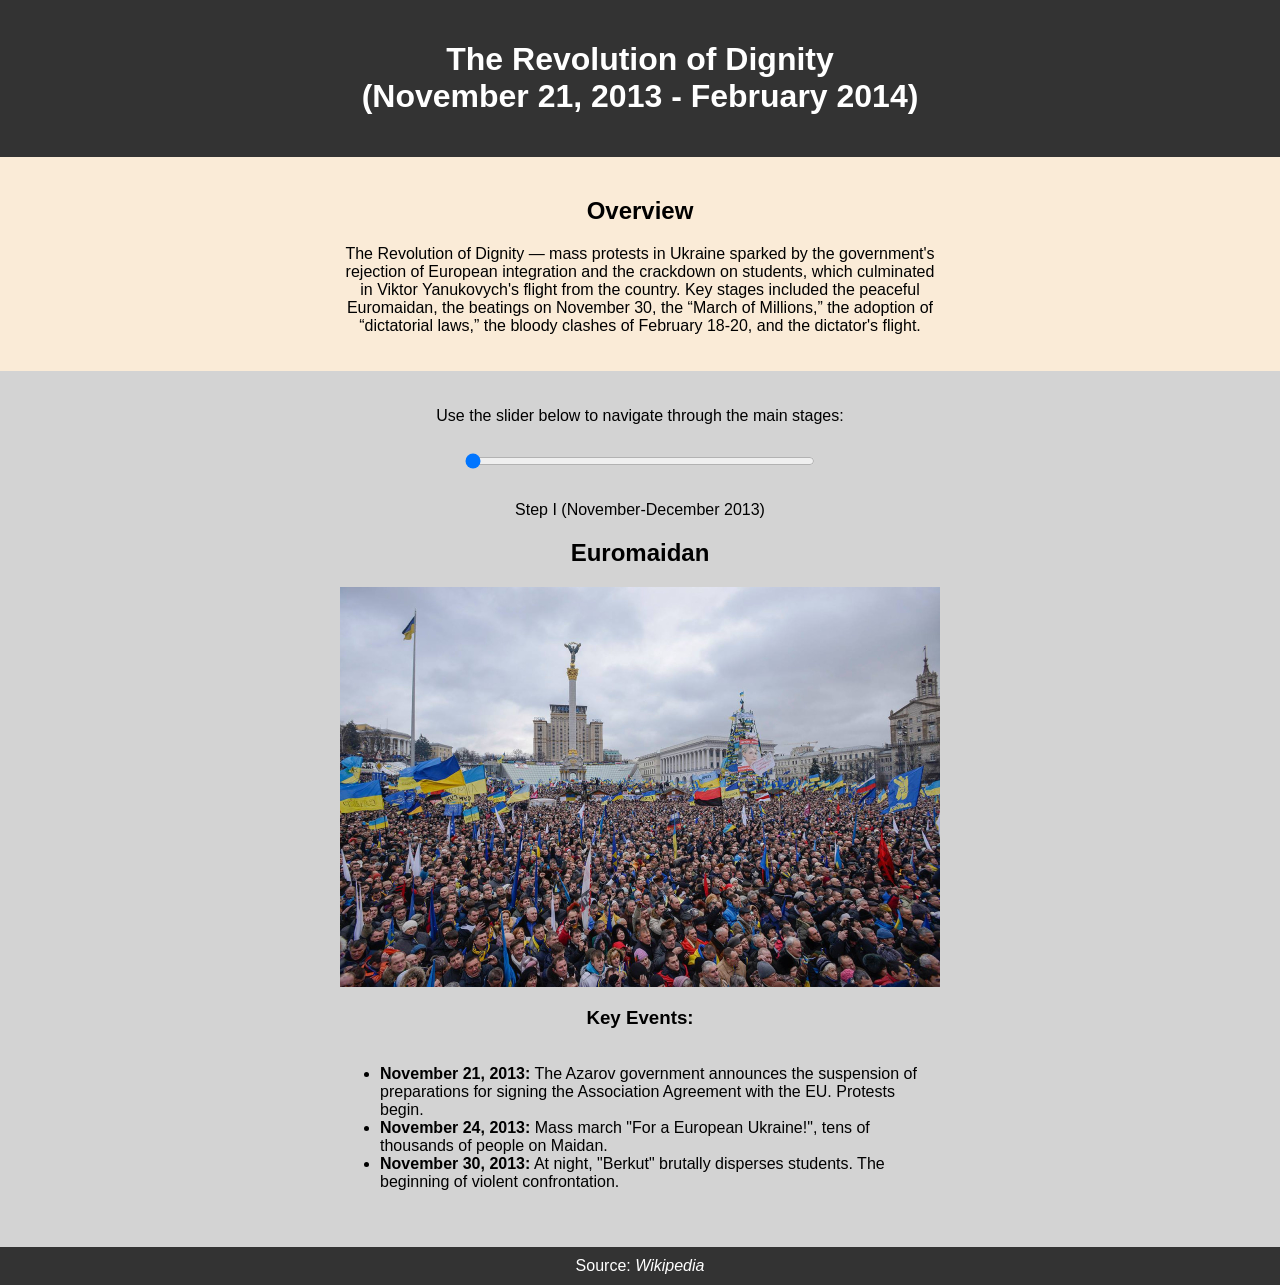
<file: final-project/index.html>
<!DOCTYPE html>
<html lang="en">
<head>
  <meta charset="UTF-8">
  <meta name="viewport" content="width=device-width, initial-scale=1.0">
  <title>Nykyforov Kostiantyn</title>
  <link rel="stylesheet" href="style.css">
</head>
<body>
    <header>
        <h1>The Revolution of Dignity<br> (November 21, 2013 - February 2014)</h1>
    </header>

    <main>
        <section class="overview">
            <div class="content">
                <h2>Overview</h2>
                <p>The Revolution of Dignity — mass protests in Ukraine sparked by the government's rejection of European integration and the crackdown on students, which culminated in Viktor Yanukovych's flight from the country. Key stages included the peaceful Euromaidan, the beatings on November 30, the “March of Millions,” the adoption of “dictatorial laws,” the bloody clashes of February 18-20, and the dictator's flight.</p>
            </div>
        </section>

        <section class="timeline">
            <p>Use the slider below to navigate through the main stages:</p>
            <input id="timeline-slider" type="range" min="0" max="3" value="0">
            <div id="event-details">
            </div>
        </section>
    </main>

    <footer>
        Source: <em><a href="https://en.wikipedia.org/wiki/Revolution_of_Dignity">Wikipedia</a></em>
    </footer>
  <script src="script.js"></script>
</body>
</html>
</file>
<file: final-project/style.css>
html, body {
  font-family: Arial, sans-serif;
  margin: 0;
  padding: 0;
}

header {
  background-color: #333;
  color: white;
  padding: 20px;
  display: flex;
  justify-content: center;
  align-items: center;
}

h1 {
  width: 600px;
  text-align: center;
}

.content {
  width: 600px;
}

.overview {
  grid-row: 2;
  padding: 20px;
  background-color: antiquewhite;
  display: flex;
  flex-direction: column;
  align-items: center;
  text-align: center;
}

.timeline {
  padding: 20px;
  background-color: lightgray;

  display: flex;
  flex-direction: column;
  align-items: center;
  gap: 10px;
}

.image {
  width: 100%;
}

#event-details {
  padding: 20px;
  display: flex;
  flex-direction: column;
  align-items: center;
  width: 600px;
}

h2 {
  text-align: center;
}

#timeline-slider {
  width: 350px;
}

h3 {
  margin: 20px 0;
}

footer {
  background-color: #333;
  color: white;
  padding: 10px;
  text-align: center;

  a {
    color: white;
    text-decoration: none;

    &:hover {
      text-decoration: underline;
    }

    &:visited {
      color: white;
    }
  }
}
</file>
